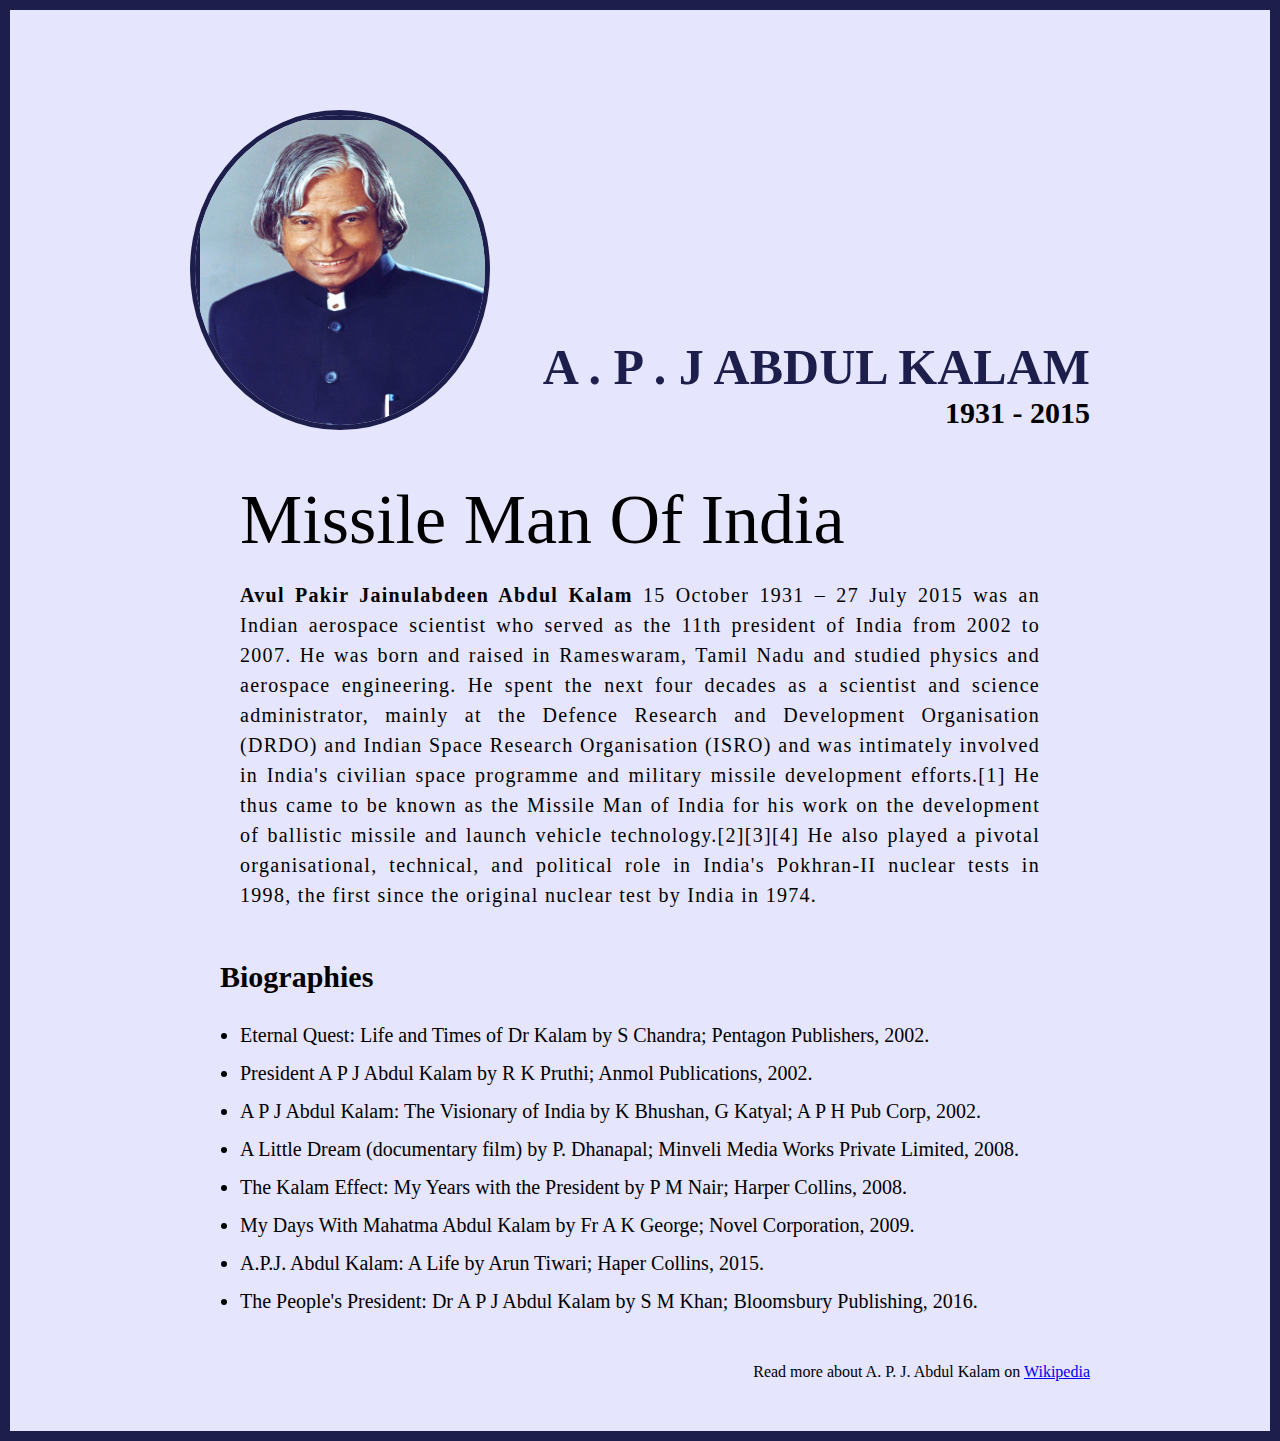
<file: project1/index.html>
<!DOCTYPE html>
<html lang="en">
  <head>
    <meta charset="UTF-8" />
    <meta name="viewport" content="width=device-width, initial-scale=1.0" />
    <title>The Tribute Website | APJ Abdul Kalam</title>
    <link rel="stylesheet" href="style.css" />
  </head>
  <body>
    <div class="container">
      <div class="content">
        <section class="top-section">
          <div class="image-container">
            <img src="img1.jpg" alt="APJ KALAM" />
          </div>
          <div>
            <h1>A . P . J Abdul Kalam</h1>
            <h4>1931 - 2015</h4>
          </div>
        </section>
        <section class="about-section">
          <h2>Missile Man Of India</h2>
          <p>
            <b>Avul Pakir Jainulabdeen Abdul Kalam</b> 15 October 1931 – 27 July
            2015 was an Indian aerospace scientist who served as the 11th
            president of India from 2002 to 2007. He was born and raised in
            Rameswaram, Tamil Nadu and studied physics and aerospace
            engineering. He spent the next four decades as a scientist and
            science administrator, mainly at the Defence Research and
            Development Organisation (DRDO) and Indian Space Research
            Organisation (ISRO) and was intimately involved in India's civilian
            space programme and military missile development efforts.[1] He thus
            came to be known as the Missile Man of India for his work on the
            development of ballistic missile and launch vehicle
            technology.[2][3][4] He also played a pivotal organisational,
            technical, and political role in India's Pokhran-II nuclear tests in
            1998, the first since the original nuclear test by India in 1974.
          </p>
        </section>
        <section class="bio">
          <h3>Biographies</h3>
          <ul>
            <li>
              Eternal Quest: Life and Times of Dr Kalam by S Chandra; Pentagon
              Publishers, 2002.
            </li>
            <li>
              President A P J Abdul Kalam by R K Pruthi; Anmol Publications,
              2002.
            </li>
            <li>
              A P J Abdul Kalam: The Visionary of India by K Bhushan, G Katyal;
              A P H Pub Corp, 2002.
            </li>
            <li>
              A Little Dream (documentary film) by P. Dhanapal; Minveli Media
              Works Private Limited, 2008.
            </li>
            <li>
              The Kalam Effect: My Years with the President by P M Nair; Harper
              Collins, 2008.
            </li>
            <li>
              My Days With Mahatma Abdul Kalam by Fr A K George; Novel
              Corporation, 2009.
            </li>
            <li>
              A.P.J. Abdul Kalam: A Life by Arun Tiwari; Haper Collins, 2015.
            </li>
            <li>
              The People's President: Dr A P J Abdul Kalam by S M Khan;
              Bloomsbury Publishing, 2016.
            </li>
          </ul>
        </section>
        <footer>
          <p>
            Read more about A. P. J. Abdul Kalam on
            <a
              href="https://en.wikipedia.org/wiki/A._P._J._Abdul_Kalam"
              target="_main"
              >Wikipedia</a
            >
          </p>
        </footer>
      </div>
    </div>
  </body>
</html>
</file>
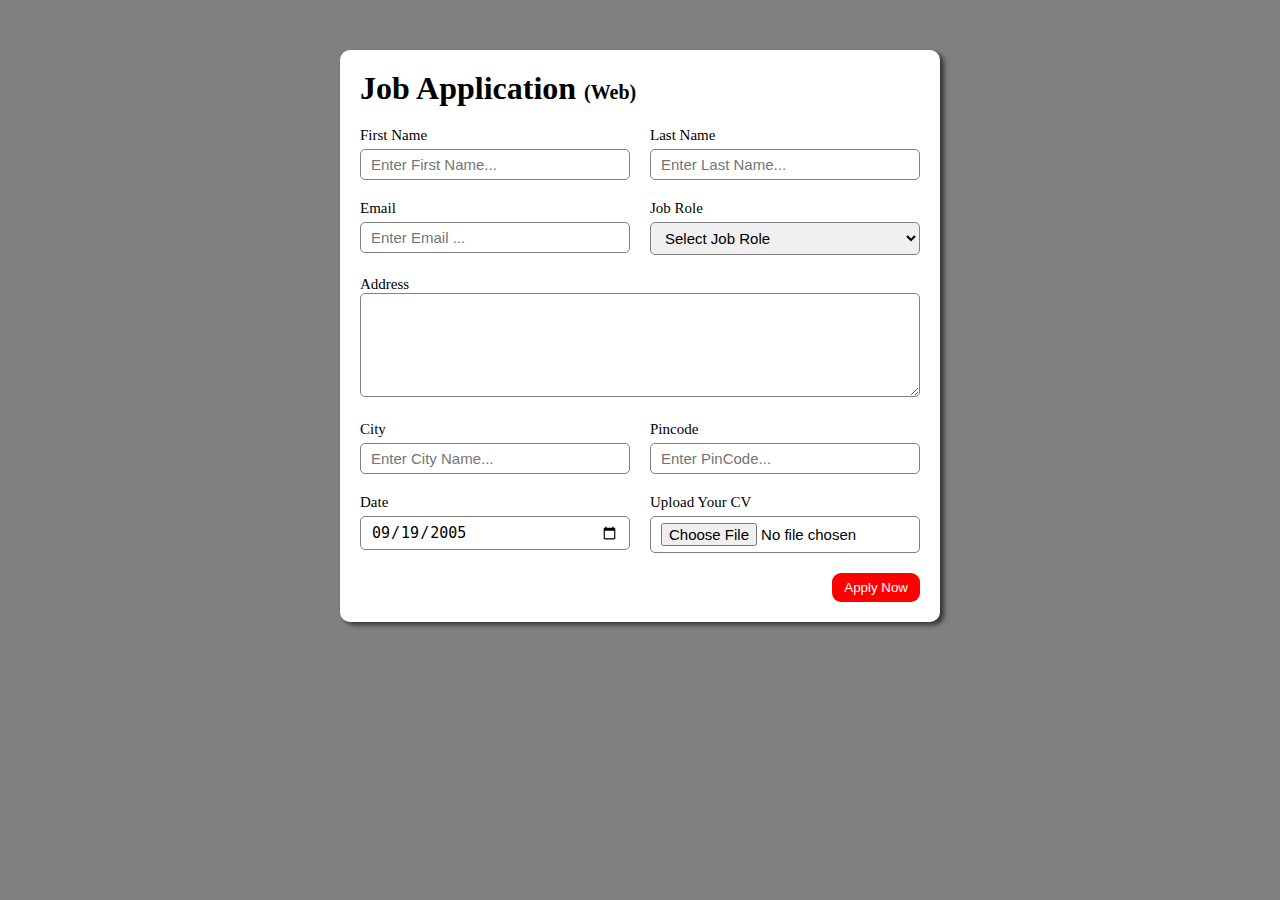
<file: project2/index.html>
<!DOCTYPE html>
<html lang="en">
  <head>
    <meta charset="UTF-8" />
    <meta name="viewport" content="width=device-width, initial-scale=1.0" />
    <title>Job Application From</title>
    <link rel="stylesheet" href="style.css" />
  </head>
  <body>
    <div class="container">
      <div class="apply_box">
        <h1>Job Application <span class="title_small">(Web)</span></h1>
        <form action="">
          <div class="form_container">
            <div class="form_control">
              <label for="first_name"> First Name </label>
              <input
                id="first_name"
                name="first_name"
                placeholder="Enter First Name..."
              />
            </div>

            <div class="form_control">
              <label for="last_name"> Last Name </label>
              <input
                id="last_name"
                name="last_name"
                placeholder="Enter Last Name..."
              />
            </div>
            <div class="form_control">
              <label for="email"> Email </label>
              <input
                type="email"
                id="email"
                name="email"
                placeholder="Enter Email ..."
              />
            </div>
            <div class="form_control">
              <label for="job_role"> Job Role </label>
              <select id="job_role" name="job_role">
                <option value="">Select Job Role</option>
                <option value="frontend">Frontend Developer</option>
                <option value="backend">Backend Developer</option>
                <option value="full_stack">Full Stack Developer</option>
                <option value="ui_ux">UI UX Designer</option>
              </select>
            </div>
            <div class="textarea_control">
              <label for="address"> Address </label>
              <textarea
                name="address"
                id="address"
                cols="50"
                rows="5"
                placeholder="Enter Address"
              >
              </textarea>
            </div>
            <div class="form_control">
              <label for="city"> City </label>
              <input id="city" name="city" placeholder="Enter City Name..." />
            </div>
            <div class="form_control">
              <label for="pincode"> Pincode </label>
              <input
                type="number"
                id="pincode"
                name="pincode"
                placeholder="Enter PinCode..."
              />
            </div>
            <div class="form_control">
              <label for="date"> Date </label>
              <input value="2005-09-19" type="date" id="date" name="date" />
            </div>
            <div class="form_control">
              <label for="upload"> Upload Your CV </label>
              <input type="file" id="upload" name="upload" />
            </div>
          </div>
          <div class="button_container">
            <button type="submit">Apply Now</button>
          </div>
        </form>
      </div>
    </div>
  </body>
</html>
</file>
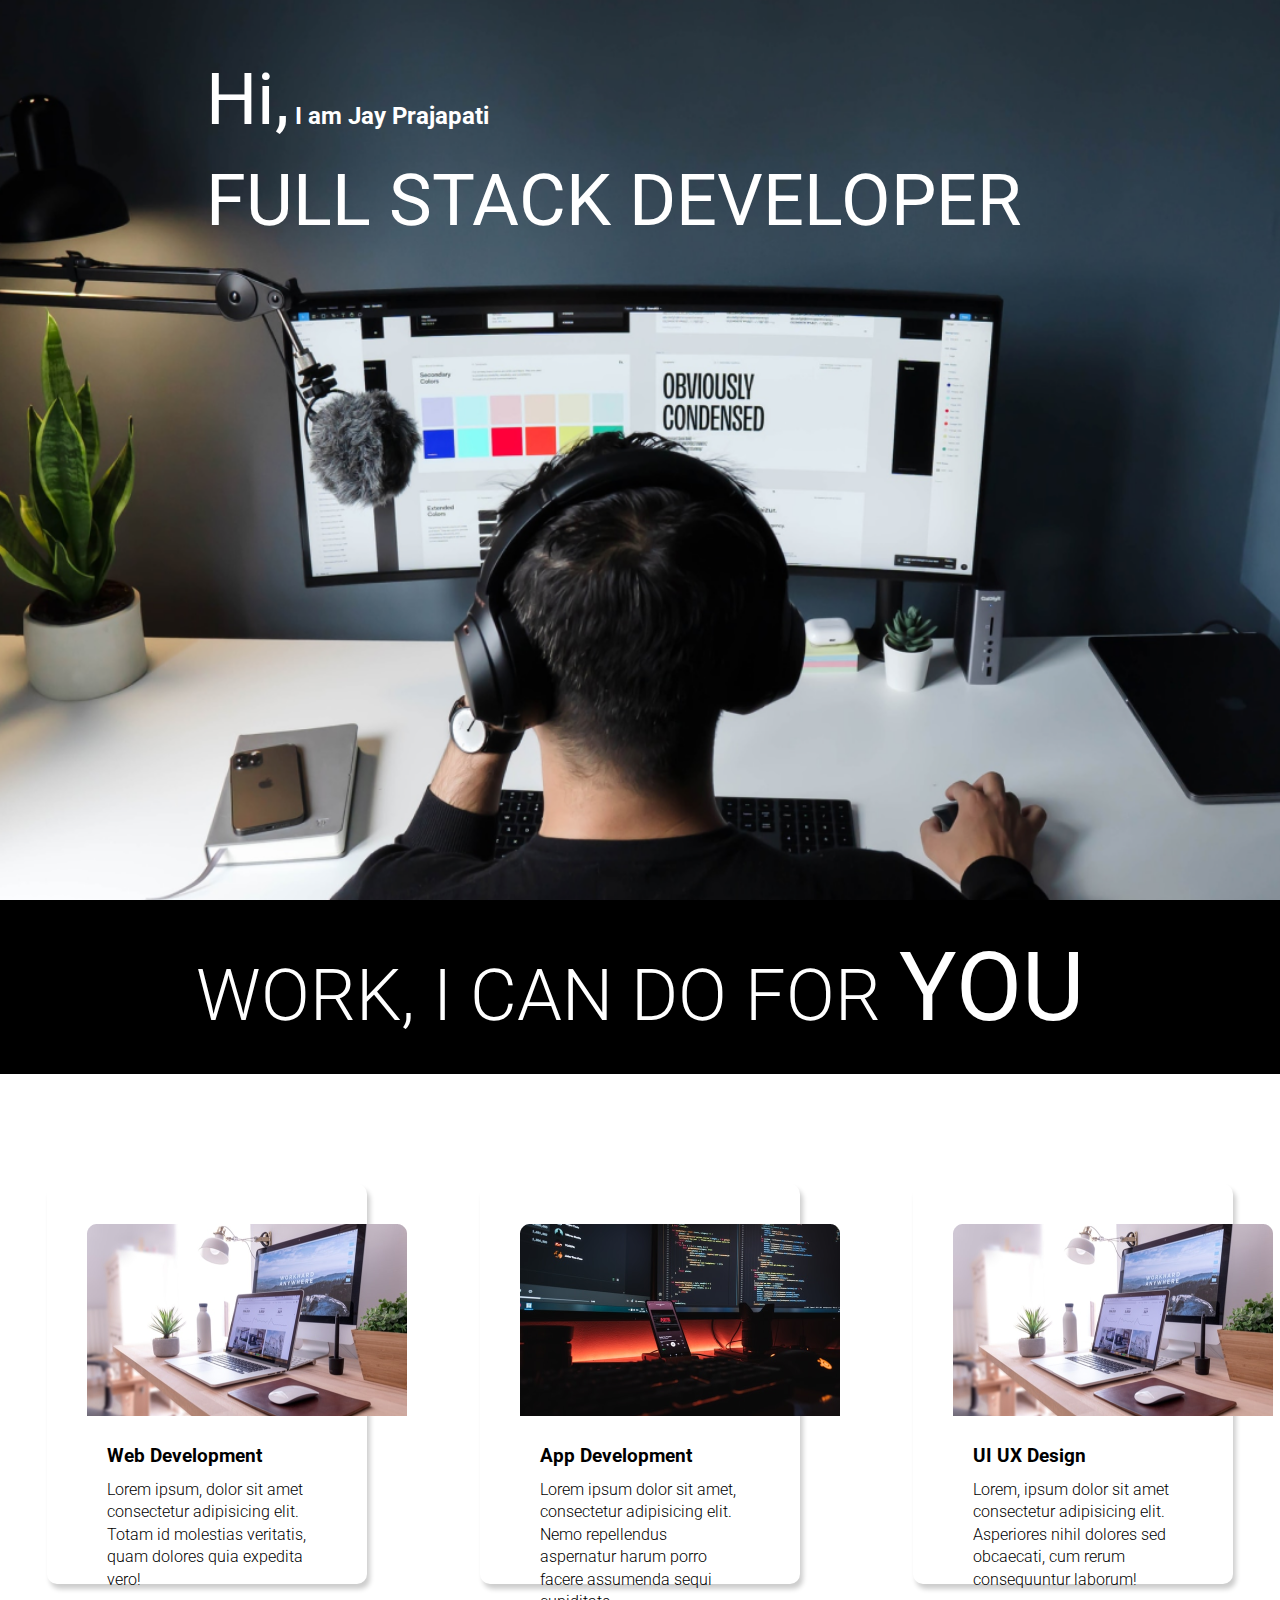
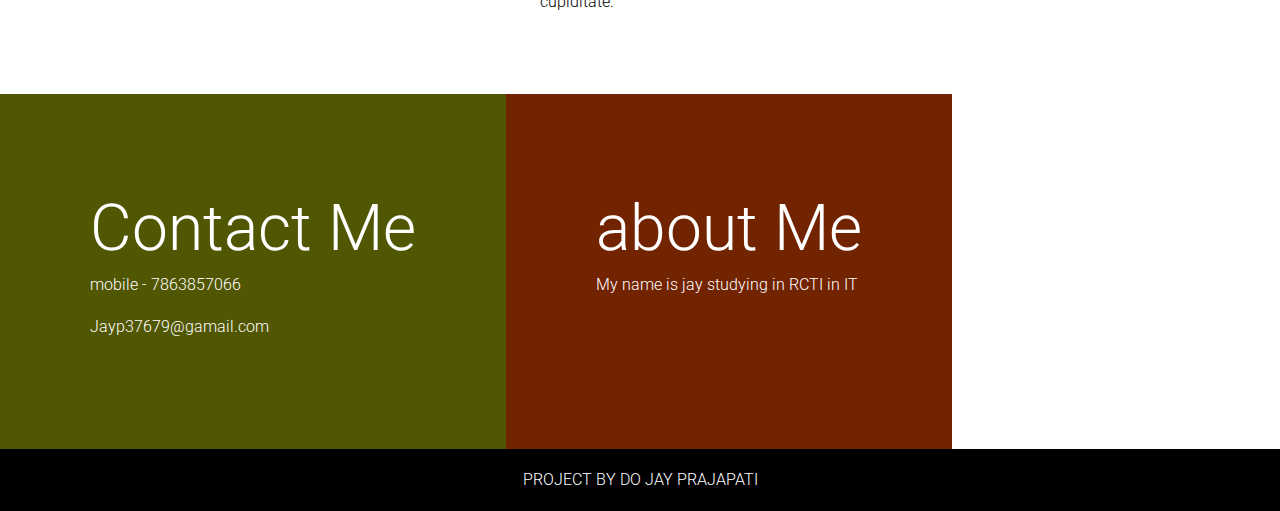
<file: project4/index.html>
<!DOCTYPE html>
<html lang="en">
  <head>
    <meta charset="UTF-8" />
    <meta name="viewport" content="width=device-width, initial-scale=1.0" />
    <title>Developer | Landing Page</title>
    <link rel="stylesheet" href="style.css" />
  </head>
  <body>
    <section class="hero_section">
      <div class="text_container">
        <h2><span class="lg_text">Hi,</span> I am Jay Prajapati</h2>
        <h1 class="lg_text">FULL STACK DEVELOPER</h1>
      </div>
    </section>
    <section class="black_box">
      <h2>WORK, I CAN DO FOR <span>YOU</span></h2>
    </section>
    <section class="work">
      <div class="grid_item">
        <div class="card">
          <div class="image_container">
            <img src="images/web.png" alt="Web development" />
          </div>
          <div class="card_content">
            <h3>Web Development</h3>
            <p>
              Lorem ipsum, dolor sit amet consectetur adipisicing elit. Totam id
              molestias veritatis, quam dolores quia expedita vero!
            </p>
          </div>
        </div>
      </div>
      <div class="grid_item">
        <div class="card">
          <div class="image_container">
            <img src="images/mobile.png" alt="App development" />
          </div>
          <div class="card_content">
            <h3>App Development</h3>
            <p>
              Lorem ipsum dolor sit amet, consectetur adipisicing elit. Nemo
              repellendus aspernatur harum porro facere assumenda sequi
              cupiditate.
            </p>
          </div>
        </div>
      </div>
      <div class="grid_item">
        <div class="card">
          <div class="image_container">
            <img src="images/web.png" alt="Web development" />
          </div>
          <div class="card_content">
            <h3>UI UX Design</h3>
            <p>
              Lorem, ipsum dolor sit amet consectetur adipisicing elit.
              Asperiores nihil dolores sed obcaecati, cum rerum consequuntur
              laborum!
            </p>
          </div>
        </div>
      </div>
    </section>
    <section class="bottom_section">
      <div class="contact">
        <h2>Contact Me</h2>
        mobile - 7863857066
        </p>
        <p>Jayp37679@gamail.com</p>
      </div>
      <div class="about">
        <h2>about Me</h2>
        <p>
         My name is jay studying in RCTI in IT
        </p>
      </div>
    </section>
    <footer>
      Project  By do Jay Prajapati
    </footer>
  </body>
</html>
</file>
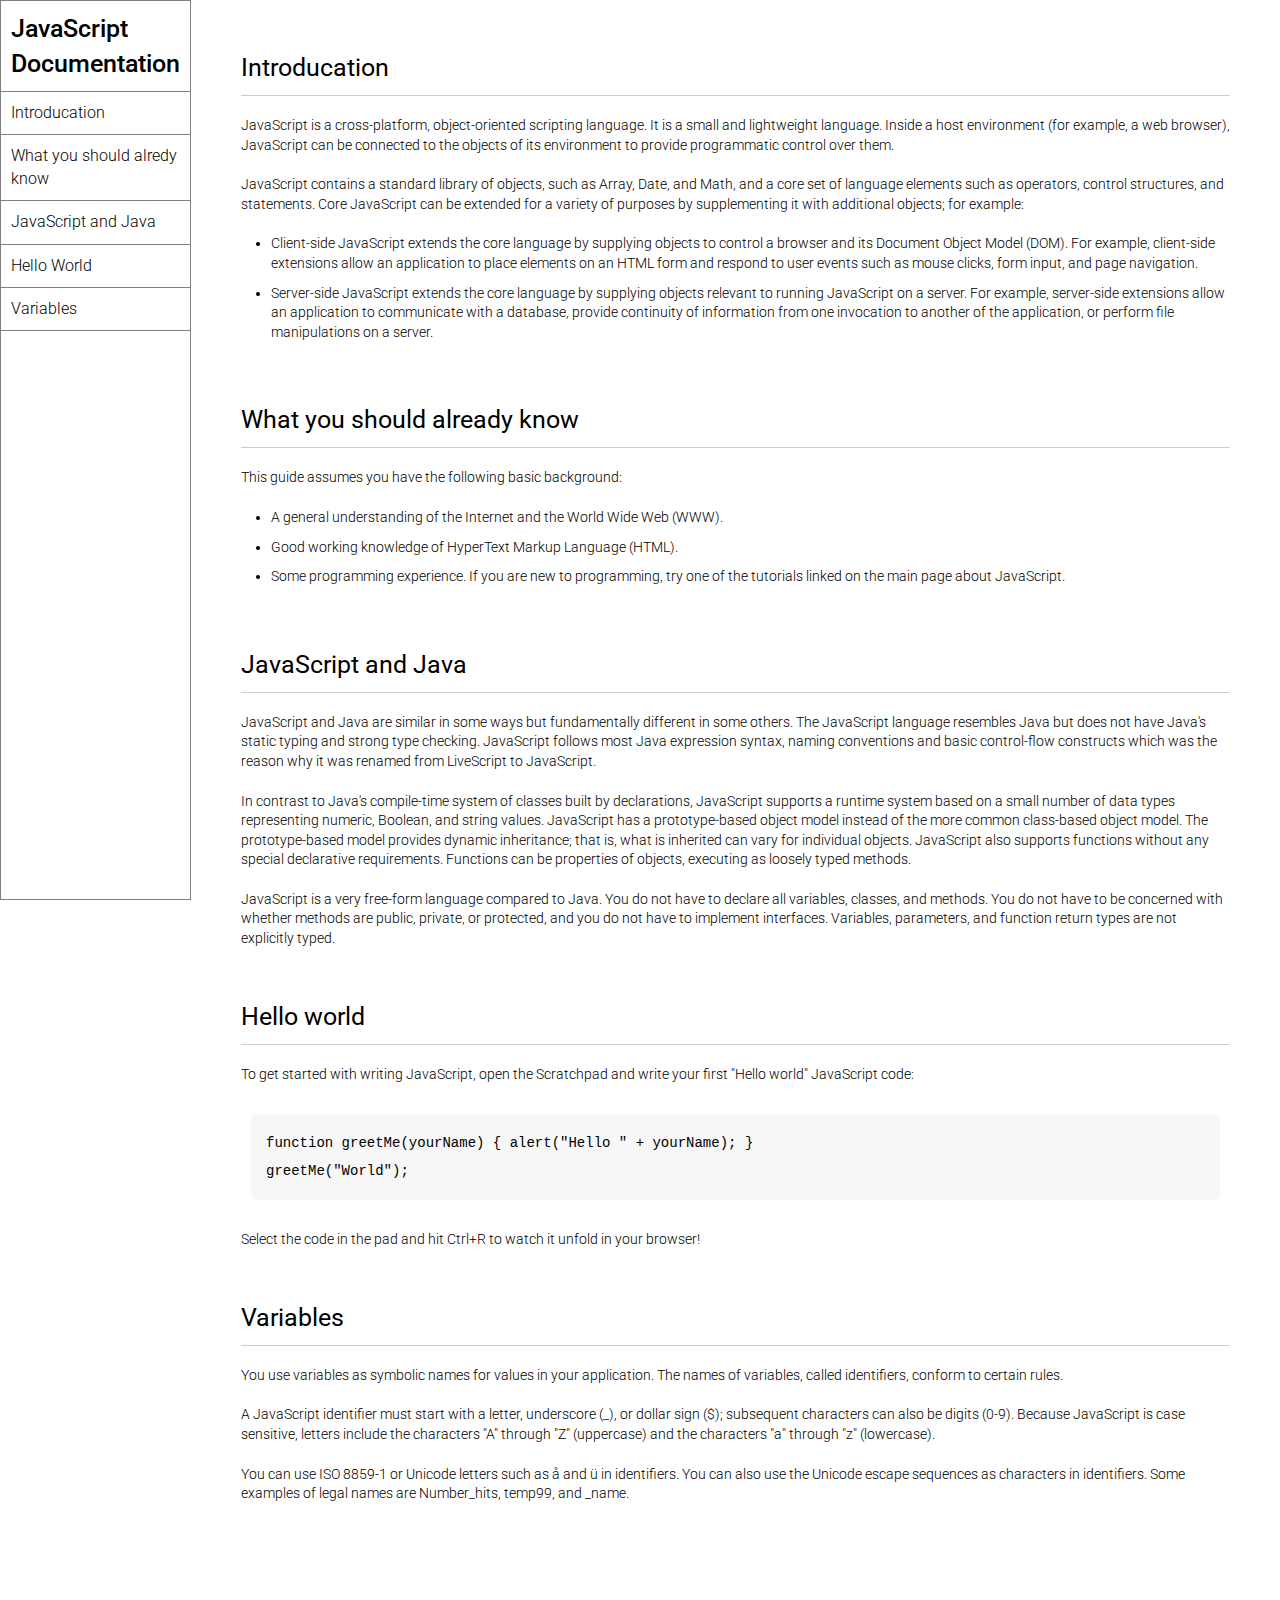
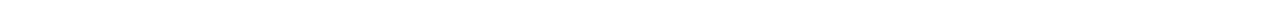
<file: project8/index.html>
<!DOCTYPE html>
<html lang="en">
  <head>
    <meta charset="UTF-8" />
    <meta name="viewport" content="width=device-width, initial-scale=1.0" />
    <title>Documentation Website</title>
    <link rel="stylesheet" href="style.css" />
  </head>
  <body>
    <header>
      <nav>
        <h1>JavaScript Documentation</h1>
        <ul>
          <a href="#Introducation">
            <li>Introducation</li>
          </a>
          <a href="#what_you_should_alredy_know">
            <li>What you should alredy know</li>
          </a>
          <a href="#javascript_and_java"><li>JavaScript and Java</li></a>
          <a href="#hello_world"><li>Hello World</li></a>
          <a href="#variables"><li>Variables</li></a>
        </ul>
      </nav>
    </header>
    <main>
      <section id="Introducation">
        <h2>Introducation</h2>
        <article>
          <p>
            JavaScript is a cross-platform, object-oriented scripting language.
            It is a small and lightweight language. Inside a host environment
            (for example, a web browser), JavaScript can be connected to the
            objects of its environment to provide programmatic control over
            them.
          </p>
          <p>
            JavaScript contains a standard library of objects, such as Array,
            Date, and Math, and a core set of language elements such as
            operators, control structures, and statements. Core JavaScript can
            be extended for a variety of purposes by supplementing it with
            additional objects; for example:
          </p>
          <ul>
            <li>
              Client-side JavaScript extends the core language by supplying
              objects to control a browser and its Document Object Model (DOM).
              For example, client-side extensions allow an application to place
              elements on an HTML form and respond to user events such as mouse
              clicks, form input, and page navigation.
            </li>
            <li>
              Server-side JavaScript extends the core language by supplying
              objects relevant to running JavaScript on a server. For example,
              server-side extensions allow an application to communicate with a
              database, provide continuity of information from one invocation to
              another of the application, or perform file manipulations on a
              server.
            </li>
          </ul>
        </article>
      </section>
      <section id="What_you_should_already_know">
        <h2>What you should already know</h2>
        <article>
          <p>This guide assumes you have the following basic background:</p>

          <ul>
            <li>
              A general understanding of the Internet and the World Wide Web
              (WWW).
            </li>
            <li>Good working knowledge of HyperText Markup Language (HTML).</li>
            <li>
              Some programming experience. If you are new to programming, try
              one of the tutorials linked on the main page about JavaScript.
            </li>
          </ul>
        </article>
      </section>
      <section id="JavaScript_and_Java">
        <h2>JavaScript and Java</h2>
        <article>
          <p>
            JavaScript and Java are similar in some ways but fundamentally
            different in some others. The JavaScript language resembles Java but
            does not have Java's static typing and strong type checking.
            JavaScript follows most Java expression syntax, naming conventions
            and basic control-flow constructs which was the reason why it was
            renamed from LiveScript to JavaScript.
          </p>

          <p>
            In contrast to Java's compile-time system of classes built by
            declarations, JavaScript supports a runtime system based on a small
            number of data types representing numeric, Boolean, and string
            values. JavaScript has a prototype-based object model instead of the
            more common class-based object model. The prototype-based model
            provides dynamic inheritance; that is, what is inherited can vary
            for individual objects. JavaScript also supports functions without
            any special declarative requirements. Functions can be properties of
            objects, executing as loosely typed methods.
          </p>
          <p>
            JavaScript is a very free-form language compared to Java. You do not
            have to declare all variables, classes, and methods. You do not have
            to be concerned with whether methods are public, private, or
            protected, and you do not have to implement interfaces. Variables,
            parameters, and function return types are not explicitly typed.
          </p>
        </article>
      </section>
      <section id="Hello_world">
        <h2>Hello world</h2>
        <article>
          To get started with writing JavaScript, open the Scratchpad and write
          your first "Hello world" JavaScript code:
          <code
            >function greetMe(yourName) { alert("Hello " + yourName); }
            greetMe("World");
          </code>

          Select the code in the pad and hit Ctrl+R to watch it unfold in your
          browser!
        </article>
      </section>
      <section id="Variables">
        <h2>Variables</h2>
        <article>
          <p>
            You use variables as symbolic names for values in your application.
            The names of variables, called identifiers, conform to certain
            rules.
          </p>
          <p>
            A JavaScript identifier must start with a letter, underscore (_), or
            dollar sign ($); subsequent characters can also be digits (0-9).
            Because JavaScript is case sensitive, letters include the characters
            "A" through "Z" (uppercase) and the characters "a" through "z"
            (lowercase).
          </p>
          <p>
            You can use ISO 8859-1 or Unicode letters such as å and ü in
            identifiers. You can also use the Unicode escape sequences as
            characters in identifiers. Some examples of legal names are
            Number_hits, temp99, and _name.
          </p>
        </article>
      </section>
    </main>
  </body>
</html>
</file>
<file: project1/style.css>
* {
  margin: 0;
  padding: 0;
  box-sizing: border-box;
}

.container {
  background-color: #e5e5fd;
  min-height: 100vh;
  border: 10px solid #1d1e4c;
}

.top-section {
  margin-top: 100px;
  display: flex;
  justify-content: space-between;
  align-items: flex-end;
}

.top-section h1 {
  font-size: 50px;
  font-weight: bold;
  color: #1d1e4c;
  text-transform: uppercase;
}

.top-section h4 {
  font-size: 30px;
  text-align: end;
}

.content {
  max-width: 900px;
  margin: 0 auto;
}

.image-container {
  border-radius: 50%;
  overflow: hidden;
}

.image-container,
img {
  width: 300px;
  height: 320px;
  border: 5px solid #1d1e4c;
}

.about-section {
  margin: 50px;
}

.about-section h2 {
  font-size: 70px;
  font-weight: 400;
  margin-bottom: 20px;
}

.about-section p {
  font-size: 20px;
  line-height: 30px;
  letter-spacing: 1.3px;
  text-align: justify;
}

.bio {
  margin: 50px 0;
}

.bio h3 {
  font-size: 30px;
  margin-bottom: 30px;
  margin-left: 30px;
}

.bio ul {
  font-size: 20px;
  margin-left: 50px;
  /* line-height: 30px;
  letter-spacing: 1.3px; */
}

.bio li {
  margin-bottom: 15px;
}

footer {
  margin: 50px 0;
}

footer p {
  text-align: end;
}
</file>
<file: project2/style.css>
* {
  margin: 0;
  padding: 0;
  box-sizing: border-box;
}

body {
  background-color: gray;
}
.container {
  max-width: 900px;
  margin: 0 auto;
}

.apply_box {
  max-width: 600px;
  padding: 20px;
  background-color: white;
  margin: 0 auto;
  margin-top: 50px;
  box-shadow: 4px 3px 5px rgba(1, 1, 1, 0.6);
  border-radius: 10px;
}

.title_small {
  font-size: 20px;
}

.form_container {
  margin-top: 20px;
  display: grid;
  grid-template-columns: repeat(auto-fit, minmax(200px, 1fr));
  gap: 20px;
}

.form_control {
  display: flex;
  flex-direction: column;
}

label {
  font-size: 15px;
  margin-bottom: 5px;
}

input,
select,
textarea {
  padding: 6px 10px;
  border: 1px solid grey;
  border-radius: 5px;
  font-size: 15px;
}

input:focus {
  outline-color: red;
}

.button_container {
  display: flex;
  justify-content: flex-end;
  margin-top: 20px;
}

button {
  background-color: red;
  border: transparent solid 2px;
  padding: 5px 10px;
  color: white;
  border-radius: 9px;
  transition: 0.3s ease-in;
}

button:hover {
  background-color: grey;
  border: 2px solid red;
  color: black;
  transition: 0.3s ease-out;
  cursor: pointer;
}

.textarea_control {
  grid-column: 1 / span 2;
}

.textarea_control textarea {
  width: 100%;
}

@media (max-width: 460px) {
  .textarea_control {
    grid-column: 1 / span 1;
  }
}
</file>
<file: project4/style.css>
@import url("https://fonts.googleapis.com/css2?family=Averia+Serif+Libre:wght@300&family=Bebas+Neue&family=Roboto+Slab:wght@100;400&family=Roboto:ital,wght@0,100;0,300;0,400;0,500;0,700;0,900;1,100;1,300;1,400;1,500;1,700;1,900&family=Ubuntu:wght@300&family=Vidaloka&display=swap");

* {
  margin: 0;
  padding: 0;
  box-sizing: border-box;
}

html,
body {
  line-height: 1.4;
  font-weight: 300;
  font-family: "Roboto", sans-serif;
}

.hero_section {
  background-image: url("images/developer.png");
  min-height: 100vh;
  background-position: center;
  background-size: cover;
  background-repeat: no-repeat;
}

.text_container {
  color: white;
  max-width: 900px;
  margin: 0 auto;
  padding-top: 50px;
  padding-left: 16px;
}

.lg_text {
  font-size: 72px;
  font-weight: 400;
}

.black_box {
  background-color: black;
  padding: 20px;
}

.black_box h2 {
  font-size: 72px;
  color: white;
  text-align: center;
  font-weight: 300;
}

.black_box h2 span {
  font-weight: 400;
  font-size: 96px;
}

.work {
  display: grid;
  gap: 20px;
  grid-template-columns: repeat(auto-fit, minmax(320px, 1fr));

  min-width: 1100px;
  margin: 50px auto;
}
.grid_item {
  display: flex;
  justify-content: center;
  align-items: center;
}

.card {
  padding: 40px;
  margin: 60px;
  min-width: 320px;
  height: 400px;
  border-radius: 10px;
  box-shadow: 3px 5px 5px rgba(1, 1, 1, 0.2);
  transition: 0.2s ease-in-out;
}

.card:hover {
  transform: scale(1.04);
  box-shadow: 3px 5px 5px rgba(1, 1, 1, 0.4);
  transition: 0.2s ease-in-out;
}
.card_content {
  padding: 20px;
}

.card_content h3 {
  margin-bottom: 10px;
}

.bottom_section {
  display: flex;
}

.contact {
  background-color: #515603;
}

.about {
  background-color: #722300;
}

.contact,
.about {
  min-height: 300px;
  padding: 90px;
  color: white;
}

.about h2,
.contact h2 {
  font-size: 64px;
  font-weight: 300;
}

.about p,
.contact p {
  margin-bottom: 20px;
}

footer {
  text-align: center;
  text-transform: uppercase;
  background: black;
  padding: 20px;
  color: white;
}

@media (max-width: 768px) {
  .hero_section {
    min-height: 50vh;
  }

  .text_container {
    padding: 10px 0;
    text-align: center;
  }
  .lg_text {
    font-size: 32px;
  }
  .black_box h2 {
    font-size: 24px;
  }
  .black_box h2 span {
    font-weight: 400;
    font-style: 32px;
  }
  .bottom_section {
    flex-direction: column;
  }
  h1 {
    font-size: 32px;
  }
  .about,
  .contact {
    font-size: 32px;
  }

  .about[];
}
</file>
<file: project8/style.css>
@import url("https://fonts.googleapis.com/css2?family=Anton&family=Averia+Serif+Libre:wght@300&family=Bebas+Neue&family=Montserrat:ital,wght@0,100;0,200;0,300;0,400;0,500;0,600;0,700;0,800;0,900;1,100;1,200;1,300;1,400;1,500;1,600;1,700;1,800;1,900&family=Poppins:ital,wght@0,400;0,700;1,400;1,700&family=Roboto+Slab:wght@100;400&family=Roboto:ital,wght@0,100;0,300;0,400;0,500;0,700;0,900;1,100;1,300;1,400;1,500;1,700;1,900&family=Ubuntu:wght@300&family=Vidaloka&family=Vollkorn:ital,wght@0,400;1,400;1,600;1,900&display=swap");

* {
  margin: 0;
  padding: 0;
  box-sizing: border-box;
}

html,
body {
  font-family: "Roboto", sans-serif;
  font-weight: 300;
  line-height: 1.4;
  scroll-behavior: smooth;
}

a {
  text-decoration: none;
}

body {
  display: flex;
}

header {
  border: 1px solid grey;
  height: 100vh;
}
nav h1 {
  font-size: 25px;
  font-weight: 500;
  padding: 10px;
  border-bottom: 1px solid grey;
}

nav ul {
  list-style: none;
}

nav ul li {
  border-bottom: 1px solid grey;
  padding: 10px;
  color: black;
}

nav ul li:hover {
  background: #ccc;
  transition: 0.3s ease-in-out;
}

/* Main Section */

main {
  padding: 50px;
  max-width: 1200px;
}

section {
  margin-bottom: 50px;
}

section article {
  font-size: 14px;
  display: flex;
  flex-direction: column;
  gap: 20px;
}

section h2 {
  padding-bottom: 10px;
  font-size: 25px;
  font-weight: 400;
  border-bottom: 1px solid #ccc;
  margin-bottom: 20px;
}

section article ul {
  margin-left: 30px;
}

section article ul li {
  margin-bottom: 10px;
}

code {
  white-space: pre-line;
  line-height: 2;
  background: #f7f7f7;
  padding: 15px;
  margin: 10px;
  border-radius: 5px;
}

@media (max-width: 480px) {
  body {
    flex-direction: column;
  }
  header {
    height: 200px;
    overflow: hidden;
    overflow-y: scroll;
  }
}
</file>
